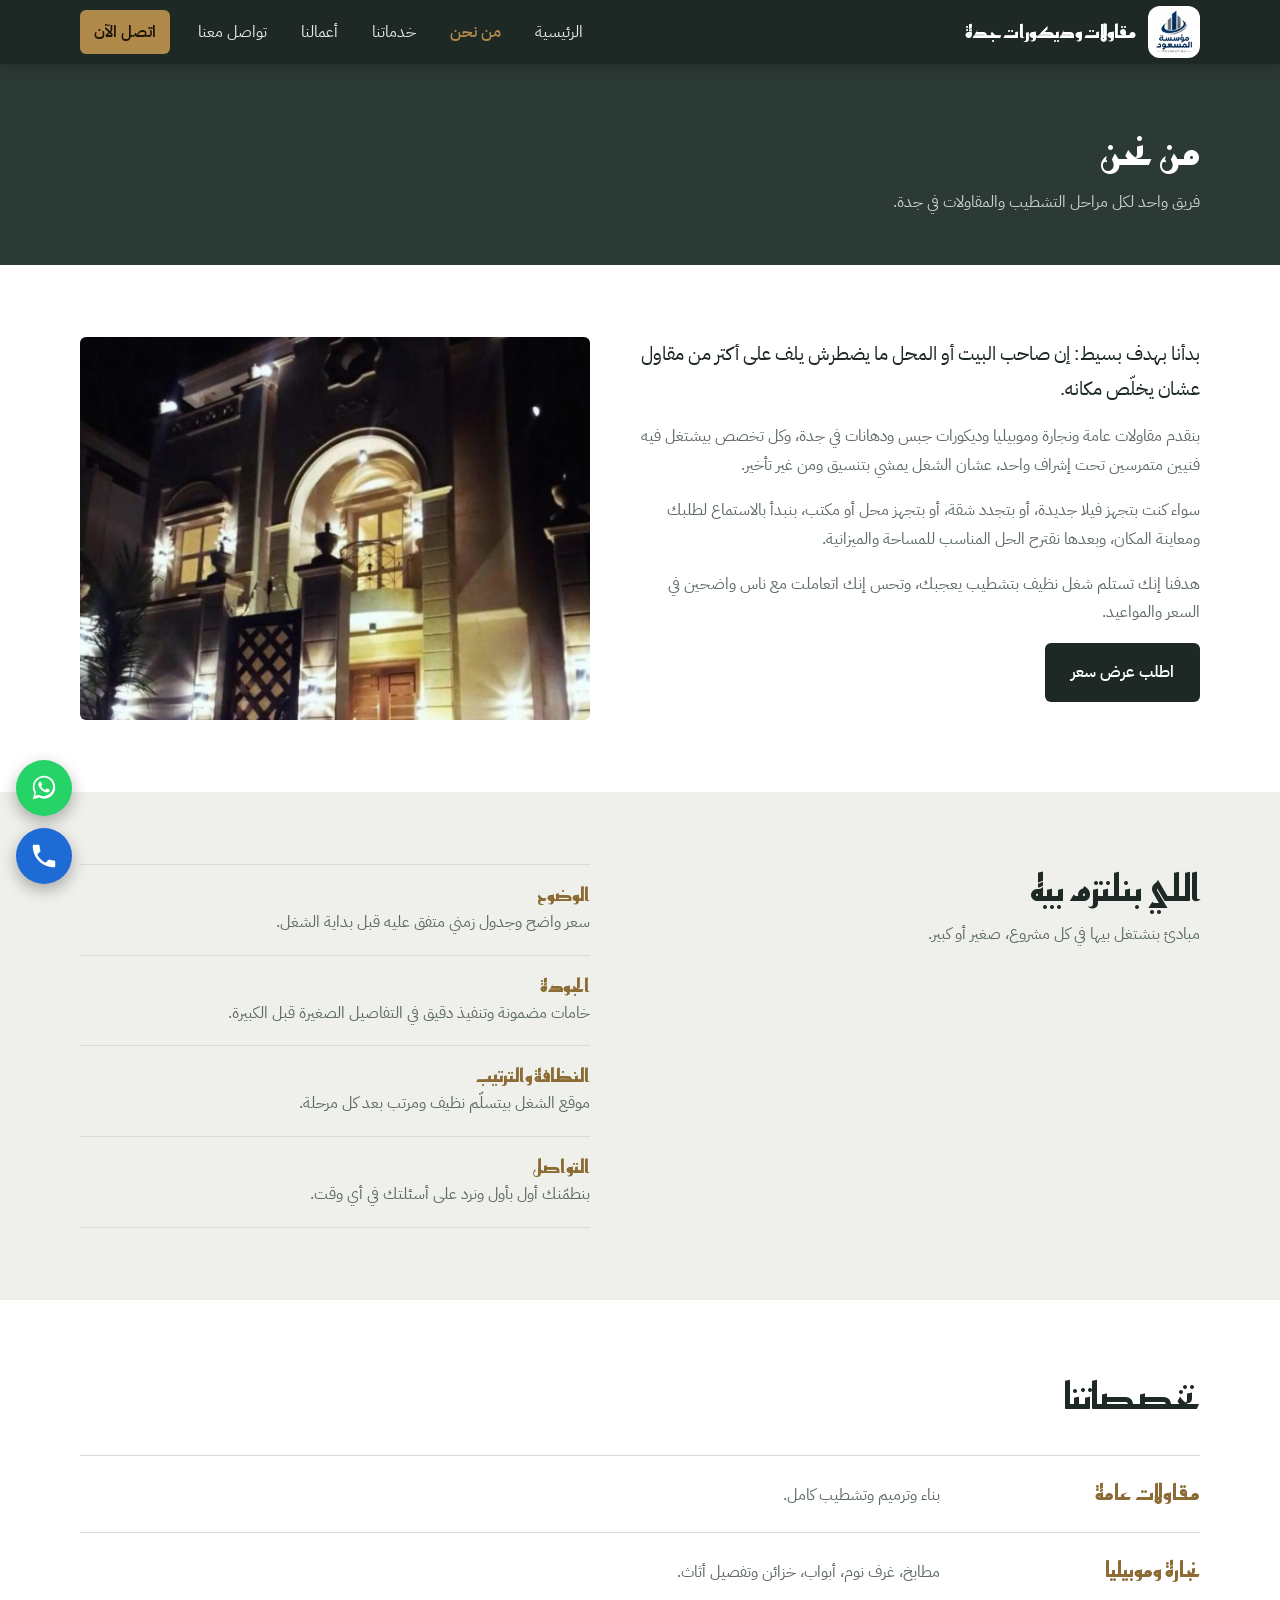
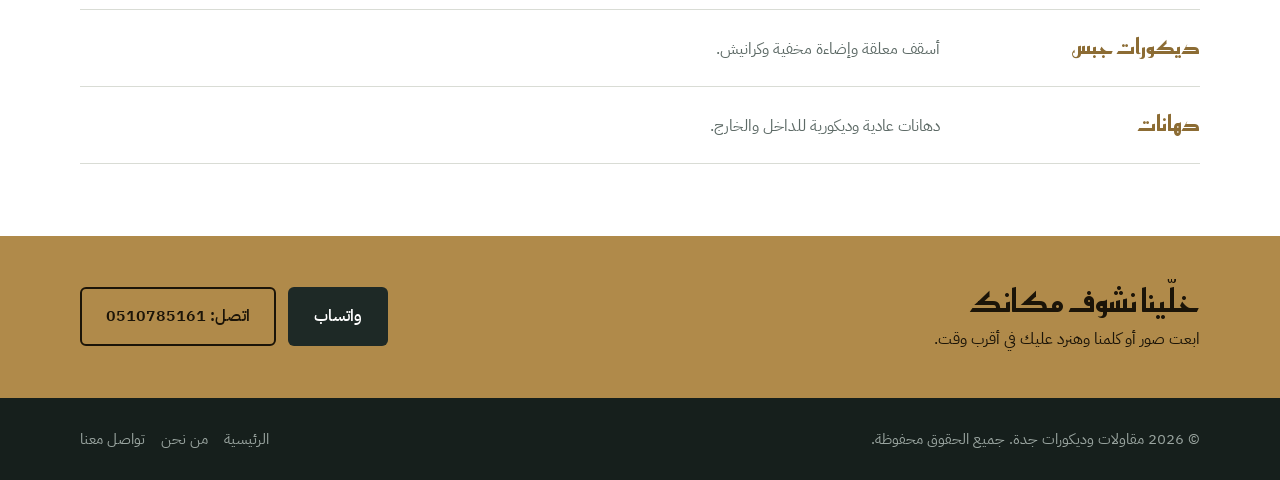
<file: about.html>
<!DOCTYPE html>
<html lang="ar" dir="rtl">
<head>
<meta charset="UTF-8">
<meta name="viewport" content="width=device-width, initial-scale=1">
<title>من نحن | مقاولات وديكورات جدة</title>
  <link rel="icon" type="image/png" href="logo.png">
  <link rel="apple-touch-icon" href="logo.png">
<meta name="description" content="تعرف على فريق المقاولات العامة والنجارة والديكورات في جدة.">
<link rel="preconnect" href="https://fonts.googleapis.com">
<link rel="preconnect" href="https://fonts.gstatic.com" crossorigin>
<link href="https://fonts.googleapis.com/css2?family=IBM+Plex+Sans+Arabic:wght@400;500;600&family=Reem+Kufi:wght@500;700&display=swap" rel="stylesheet">
<link rel="stylesheet" href="style.css">
</head>
<body>

<header class="site-header">
  <div class="wrap">
        <a href="index.html" class="brand">

      <img
        src="logo.png"
        alt="مقاولات وديكورات جدة"
        class="brand-logo"
      >

      <span>مقاولات وديكورات جدة</span>

    </a>
    <button class="nav-toggle" id="navToggle" type="button" aria-label="القائمة" aria-expanded="false" aria-controls="mainNav">
      <svg viewBox="0 0 24 24"><path d="M4 7h16M4 12h16M4 17h16"/></svg>
    </button>
    <nav class="main-nav" id="mainNav" aria-label="القائمة الرئيسية">
      <a href="index.html">الرئيسية</a>
      <a href="about.html" aria-current="page">من نحن</a>
      <a href="index.html#services">خدماتنا</a>
      <a href="index.html#works">أعمالنا</a>
      <a href="contact.html">تواصل معنا</a>
      <a href="tel:0510785161" class="nav-call">اتصل الآن</a>
    </nav>
  </div>
</header>

<div class="page-hero">
  <div class="wrap">
    <h1>من نحن</h1>
    <p>فريق واحد لكل مراحل التشطيب والمقاولات في جدة.</p>
  </div>
</div>

<main>
  <section class="bg-paper">
    <div class="wrap split">
      <div class="prose">
        <p class="lead">بدأنا بهدف بسيط: إن صاحب البيت أو المحل ما يضطرش يلف على أكتر من مقاول عشان يخلّص مكانه.</p>
        <p>بنقدم مقاولات عامة ونجارة وموبيليا وديكورات جبس ودهانات في جدة، وكل تخصص بيشتغل فيه فنيين متمرسين تحت إشراف واحد، عشان الشغل يمشي بتنسيق ومن غير تأخير.</p>
        <p>سواء كنت بتجهز فيلا جديدة، أو بتجدد شقة، أو بتجهز محل أو مكتب، بنبدأ بالاستماع لطلبك ومعاينة المكان، وبعدها نقترح الحل المناسب للمساحة والميزانية.</p>
        <p>هدفنا إنك تستلم شغل نظيف بتشطيب يعجبك، وتحس إنك اتعاملت مع ناس واضحين في السعر والمواعيد.</p>
        <a class="btn btn-dark" href="contact.html">اطلب عرض سعر</a>
      </div>
      <div class="about-photo"><img src="7.jpeg" alt="جانب من أعمالنا" onerror="this.style.display='none'"></div>
    </div>
  </section>

  <section>
    <div class="wrap split">
      <div class="sec-head" style="margin:0">
        <h2>اللي بنلتزم بيه</h2>
        <p>مبادئ بنشتغل بيها في كل مشروع، صغير أو كبير.</p>
      </div>
      <ul class="values">
        <li><h3>الوضوح</h3><p>سعر واضح وجدول زمني متفق عليه قبل بداية الشغل.</p></li>
        <li><h3>الجودة</h3><p>خامات مضمونة وتنفيذ دقيق في التفاصيل الصغيرة قبل الكبيرة.</p></li>
        <li><h3>النظافة والترتيب</h3><p>موقع الشغل بيتسلّم نظيف ومرتب بعد كل مرحلة.</p></li>
        <li><h3>التواصل</h3><p>بنطمّنك أول بأول ونرد على أسئلتك في أي وقت.</p></li>
      </ul>
    </div>
  </section>

  <section class="bg-paper">
    <div class="wrap">
      <div class="sec-head">
        <h2>تخصصاتنا</h2>
      </div>
      <ul class="service-list">
        <li><h3>مقاولات عامة</h3><p>بناء وترميم وتشطيب كامل.</p></li>
        <li><h3>نجارة وموبيليا</h3><p>مطابخ، غرف نوم، أبواب، خزائن وتفصيل أثاث.</p></li>
        <li><h3>ديكورات جبس</h3><p>أسقف معلقة وإضاءة مخفية وكرانيش.</p></li>
        <li><h3>دهانات</h3><p>دهانات عادية وديكورية للداخل والخارج.</p></li>
      </ul>
    </div>
  </section>

  <div class="cta-strip">
    <div class="wrap">
      <div>
        <h2>خلّينا نشوف مكانك</h2>
        <p>ابعت صور أو كلمنا وهنرد عليك في أقرب وقت.</p>
      </div>
      <div class="cta-actions">
        <a class="btn btn-dark" href="https://wa.me/966510785161" target="_blank" rel="noopener">واتساب</a>
        <a class="btn btn-ghost" style="border-color:#1b1408;color:#1b1408" href="tel:0510785161">اتصل: 0510785161</a>
      </div>
    </div>
  </div>
</main>

<footer>
  <div class="wrap">
    <div>© <span id="year"></span> مقاولات وديكورات جدة. جميع الحقوق محفوظة.</div>
    <nav aria-label="روابط سفلية">
      <a href="index.html">الرئيسية</a>
      <a href="about.html">من نحن</a>
      <a href="contact.html">تواصل معنا</a>
    </nav>
  </div>
</footer>

<script src="script.js"></script>
</body>
</html>
</file>
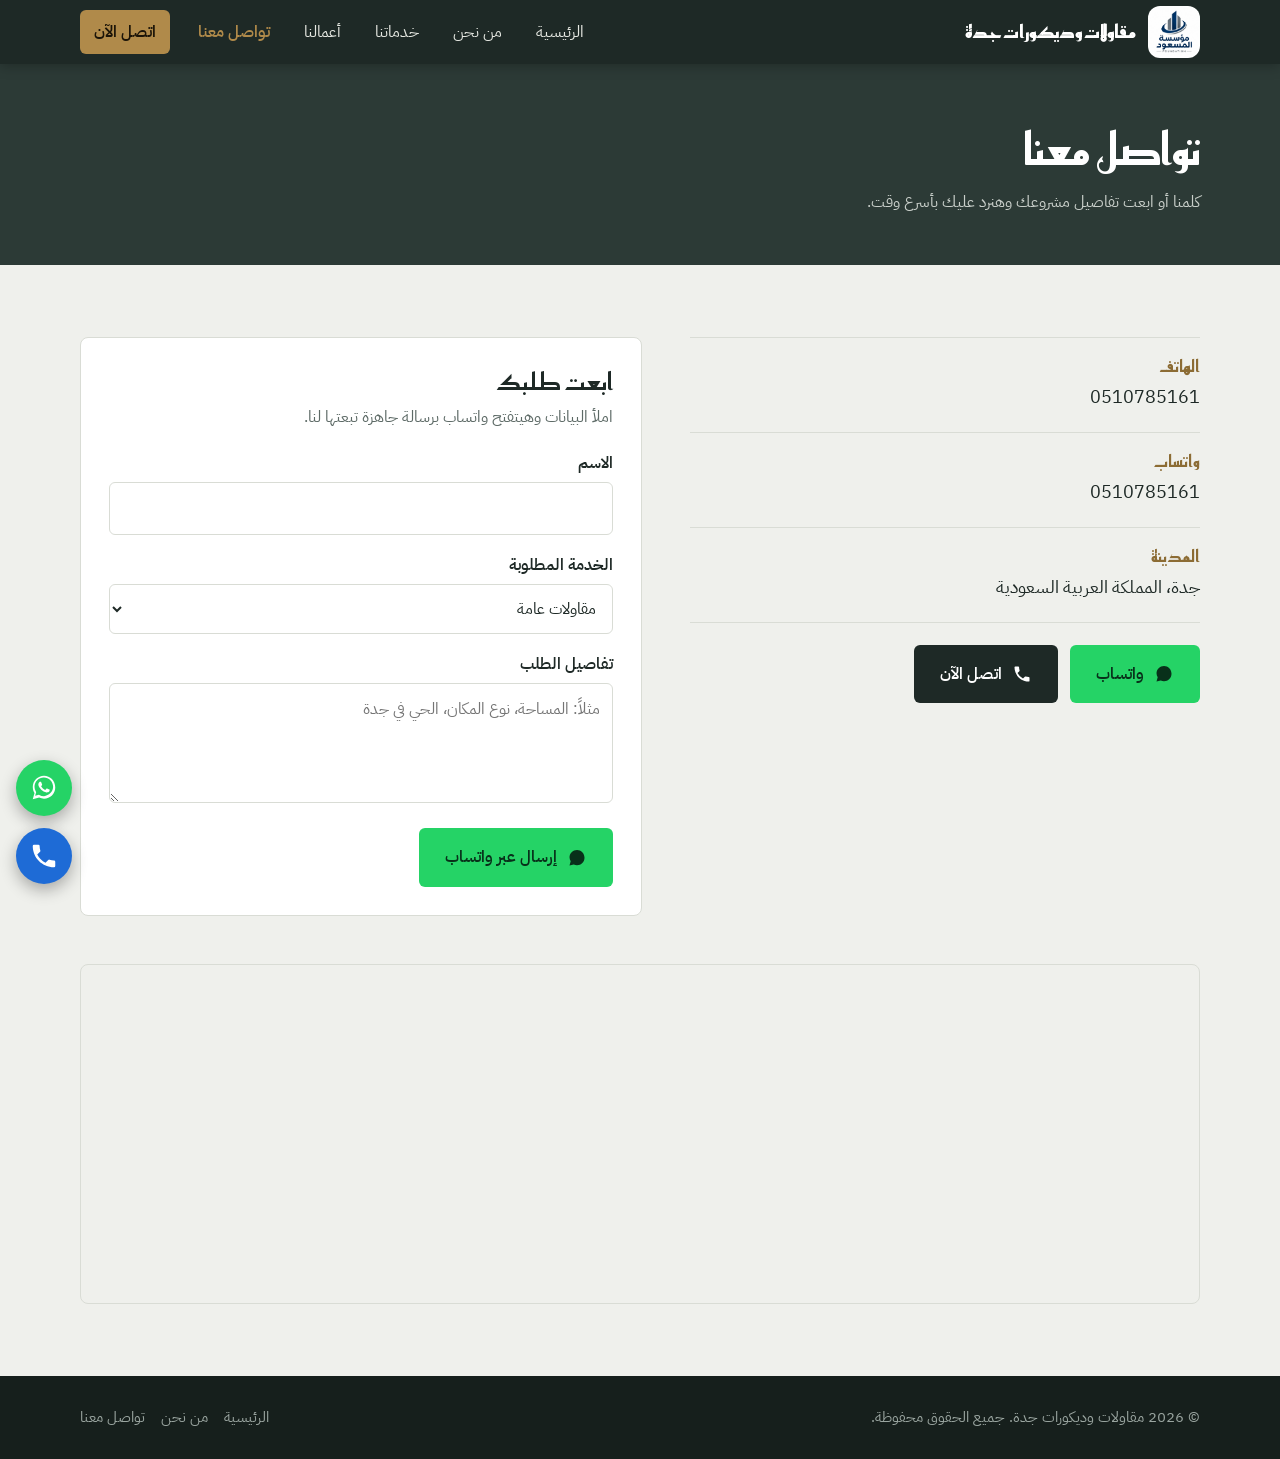
<file: contact.html>
<!DOCTYPE html>
<html lang="ar" dir="rtl">
<head>
<meta charset="UTF-8">
<meta name="viewport" content="width=device-width, initial-scale=1">
<title>تواصل معنا | مقاولات وديكورات جدة</title>
<meta name="description" content="تواصل معنا للحصول على عرض سعر: 0510785161 - جدة.">

  <link rel="icon" type="image/png" href="logo.png">
  <link rel="apple-touch-icon" href="logo.png">
<link rel="preconnect" href="https://fonts.googleapis.com">
<link rel="preconnect" href="https://fonts.gstatic.com" crossorigin>
<link href="https://fonts.googleapis.com/css2?family=IBM+Plex+Sans+Arabic:wght@400;500;600&family=Reem+Kufi:wght@500;700&display=swap" rel="stylesheet">
<link rel="stylesheet" href="style.css">
</head>
<body>

<header class="site-header">
  <div class="wrap">
       <a href="index.html" class="brand">

      <img
        src="logo.png"
        alt="مقاولات وديكورات جدة"
        class="brand-logo"
      >

      <span>مقاولات وديكورات جدة</span>

    </a>
    <button class="nav-toggle" id="navToggle" type="button" aria-label="القائمة" aria-expanded="false" aria-controls="mainNav">
      <svg viewBox="0 0 24 24"><path d="M4 7h16M4 12h16M4 17h16"/></svg>
    </button>
    <nav class="main-nav" id="mainNav" aria-label="القائمة الرئيسية">
      <a href="index.html">الرئيسية</a>
      <a href="about.html">من نحن</a>
      <a href="index.html#services">خدماتنا</a>
      <a href="index.html#works">أعمالنا</a>
      <a href="contact.html" aria-current="page">تواصل معنا</a>
      <a href="tel:0510785161" class="nav-call">اتصل الآن</a>
    </nav>
  </div>
</header>

<div class="page-hero">
  <div class="wrap">
    <h1>تواصل معنا</h1>
    <p>كلمنا أو ابعت تفاصيل مشروعك وهنرد عليك بأسرع وقت.</p>
  </div>
</div>

<main>
  <section>
    <div class="wrap">
      <div class="contact-layout">
        <div>
          <ul class="info-list">
            <li><h3>الهاتف</h3><a class="ltr" href="tel:0510785161">0510785161</a></li>
            <li><h3>واتساب</h3><a class="ltr" href="https://wa.me/966510785161" target="_blank" rel="noopener">0510785161</a></li>
            <li><h3>المدينة</h3><span>جدة، المملكة العربية السعودية</span></li>
          </ul>
          <div class="info-actions">
            <a class="btn btn-wa" href="https://wa.me/966510785161" target="_blank" rel="noopener">
              <svg viewBox="0 0 32 32" aria-hidden="true"><path d="M16.02 3C9.4 3 4.03 8.36 4.03 14.97c0 2.35.68 4.55 1.86 6.4L4 28l6.82-1.79a11.94 11.94 0 0 0 5.2 1.19h.01c6.61 0 11.98-5.37 11.98-11.98C28 8.36 22.63 3 16.02 3z"/></svg>
              واتساب
            </a>
            <a class="btn btn-dark" href="tel:0510785161">
              <svg viewBox="0 0 24 24" aria-hidden="true"><path d="M6.6 10.8a15.1 15.1 0 0 0 6.6 6.6l2.2-2.2a1 1 0 0 1 1-.25c1.1.37 2.3.57 3.6.57a1 1 0 0 1 1 1V20a1 1 0 0 1-1 1C10.6 21 3 13.4 3 4a1 1 0 0 1 1-1h3.5a1 1 0 0 1 1 1c0 1.25.2 2.45.57 3.6a1 1 0 0 1-.25 1z"/></svg>
              اتصل الآن
            </a>
          </div>
        </div>

        <div class="form-box">
          <h2>ابعت طلبك</h2>
          <p>املأ البيانات وهيتفتح واتساب برسالة جاهزة تبعتها لنا.</p>
          <form id="contactForm">
            <div class="field">
              <label for="fName">الاسم</label>
              <input id="fName" type="text" required autocomplete="name">
            </div>
            <div class="field">
              <label for="fService">الخدمة المطلوبة</label>
              <select id="fService">
                <option>مقاولات عامة</option>
                <option>نجارة</option>
                <option>موبيليا</option>
                <option>ديكورات جبس</option>
                <option>دهانات</option>
                <option>أخرى</option>
              </select>
            </div>
            <div class="field">
              <label for="fMsg">تفاصيل الطلب</label>
              <textarea id="fMsg" placeholder="مثلاً: المساحة، نوع المكان، الحي في جدة"></textarea>
            </div>
            <button class="btn btn-wa" type="submit">
              <svg viewBox="0 0 32 32" aria-hidden="true"><path d="M16.02 3C9.4 3 4.03 8.36 4.03 14.97c0 2.35.68 4.55 1.86 6.4L4 28l6.82-1.79a11.94 11.94 0 0 0 5.2 1.19h.01c6.61 0 11.98-5.37 11.98-11.98C28 8.36 22.63 3 16.02 3z"/></svg>
              إرسال عبر واتساب
            </button>
          </form>
        </div>
      </div>

      <div class="map-box">
        <iframe title="موقعنا في جدة" loading="lazy" referrerpolicy="no-referrer-when-downgrade"
          src="https://www.google.com/maps?q=Jeddah,Saudi+Arabia&output=embed"></iframe>
      </div>
    </div>
  </section>
</main>

<footer>
  <div class="wrap">
    <div>© <span id="year"></span> مقاولات وديكورات جدة. جميع الحقوق محفوظة.</div>
    <nav aria-label="روابط سفلية">
      <a href="index.html">الرئيسية</a>
      <a href="about.html">من نحن</a>
      <a href="contact.html">تواصل معنا</a>
    </nav>
  </div>
</footer>

<script src="script.js"></script>
</body>
</html>
</file>
<file: style.css>
:root{
  --ink:#1e2926;
  --ink-2:#2c3a36;
  --plaster:#eff0ec;
  --paper:#ffffff;
  --brass:#b08a4a;
  --brass-dark:#8c6c34;
  --muted:#5d6a66;
  --line:#d9dcd5;
  --wa:#25d366;
  --call:#1e6bd6;
}
*{box-sizing:border-box;margin:0;padding:0}
html{scroll-behavior:smooth;scroll-padding-top:72px}
body{
  font-family:"IBM Plex Sans Arabic","Segoe UI",Tahoma,Arial,sans-serif;
  background:var(--plaster);color:var(--ink);line-height:1.8;-webkit-text-size-adjust:100%;
}
h1,h2,h3{font-family:"Reem Kufi","IBM Plex Sans Arabic",Tahoma,Arial,sans-serif;line-height:1.35}
a{color:inherit}
img,video{max-width:100%}
:focus-visible{outline:3px solid var(--brass);outline-offset:3px}
.wrap{width:min(1120px,100% - 32px);margin-inline:auto}

/* ---------- شريط التنقل ---------- */
.site-header{
  position:sticky;top:0;z-index:60;background:var(--ink);color:#fff;
  box-shadow:0 2px 12px rgba(0,0,0,.25);
}
.site-header .wrap{display:flex;align-items:center;justify-content:space-between;gap:16px;min-height:64px}
.brand{font-family:"Reem Kufi",Tahoma,sans-serif;font-weight:700;font-size:1.25rem;color:#fff;text-decoration:none;white-space:nowrap}
.main-nav{display:flex;align-items:center;gap:6px}
.main-nav a{
  color:#e6e8e2;text-decoration:none;font-size:.97rem;padding:8px 14px;border-radius:6px;
}
.main-nav a:hover{background:rgba(255,255,255,.1);color:#fff}
.main-nav a[aria-current="page"]{color:var(--brass);font-weight:600}
.main-nav .nav-call{
  background:var(--brass);color:#1b1408;font-weight:600;margin-inline-start:8px;
}
.main-nav .nav-call:hover{background:#c49b58;color:#1b1408}
.nav-toggle{
  display:none;width:44px;height:44px;border:0;border-radius:6px;background:transparent;cursor:pointer;
  color:#fff;place-items:center;
}
.nav-toggle svg{width:26px;height:26px;stroke:#fff;fill:none;stroke-width:2.2;stroke-linecap:round}

/* ---------- الأزرار ---------- */
.btn{
  display:inline-flex;align-items:center;gap:10px;padding:13px 24px;border-radius:6px;
  font:inherit;font-weight:600;text-decoration:none;cursor:pointer;border:2px solid transparent;
}
.btn svg{width:20px;height:20px;fill:currentColor;flex:none}
.btn-wa{background:var(--wa);color:#08301a}
.btn-wa:hover{background:#3ee07b}
.btn-ghost{border-color:rgba(255,255,255,.7);color:#fff}
.btn-ghost:hover{background:rgba(255,255,255,.12)}
.btn-brass{background:var(--brass);color:#1b1408}
.btn-brass:hover{background:#c49b58}
.btn-dark{background:var(--ink);color:#fff}
.btn-dark:hover{background:var(--ink-2)}

/* ---------- الواجهة (عارض الصور) ---------- */
.hero{position:relative;height:min(80vh,680px);min-height:460px;background:var(--ink);overflow:hidden;color:#fff}
.slide{position:absolute;inset:0;opacity:0;transition:opacity .9s ease}
.slide.active{opacity:1}
.slide img{width:100%;height:100%;object-fit:cover;display:block}
.hero::after{
  content:"";position:absolute;inset:0;z-index:1;
  background:linear-gradient(to top,rgba(20,28,25,.9) 0%,rgba(20,28,25,.45) 50%,rgba(20,28,25,.5) 100%);
}
.hero-content{position:absolute;z-index:2;inset:auto 0 84px 0}
.hero h1{font-size:clamp(2rem,5.6vw,3.6rem);font-weight:700;max-width:16ch}
.hero p{margin-top:14px;max-width:46ch;font-size:1.05rem;color:#e6e8e2}
.hero-actions{margin-top:26px;display:flex;flex-wrap:wrap;gap:12px}
.hero-ctrl{position:absolute;z-index:3;inset:auto 0 26px 0}
.hero-ctrl .wrap{display:flex;align-items:center;justify-content:space-between}
.dots{display:flex;gap:8px}
.dots button{width:34px;height:5px;border:0;border-radius:3px;background:rgba(255,255,255,.4);cursor:pointer;padding:0}
.dots button.active{background:var(--brass)}
.arrows{display:flex;gap:8px}
.arrows button{
  width:42px;height:42px;border-radius:50%;border:1.5px solid rgba(255,255,255,.7);
  background:transparent;color:#fff;cursor:pointer;display:grid;place-items:center;
}
.arrows button:hover{background:rgba(255,255,255,.15)}
.arrows svg{width:18px;height:18px;stroke:#fff;fill:none;stroke-width:2.2;stroke-linecap:round;stroke-linejoin:round}

/* ---------- ترويسة الصفحات الداخلية ---------- */
.page-hero{background:var(--ink-2);color:#fff;padding:56px 0 48px}
.page-hero h1{font-size:clamp(1.9rem,4.5vw,2.8rem);font-weight:700}
.page-hero p{margin-top:8px;color:#c9cfca;max-width:56ch}

/* ---------- عام للأقسام ---------- */
section{padding:72px 0}
.sec-head{margin-bottom:34px}
.sec-head h2{font-size:clamp(1.6rem,3.6vw,2.3rem);font-weight:700}
.sec-head p{color:var(--muted);margin-top:6px;max-width:60ch}
.bg-paper{background:var(--paper)}

/* ---------- نبذة ---------- */
.about-teaser .wrap{display:grid;grid-template-columns:1.2fr 1fr;gap:48px;align-items:center}
.about-teaser p{color:var(--muted);margin-bottom:14px;max-width:62ch}
.about-teaser .lead{font-size:1.15rem;color:var(--ink)}
.about-photo{aspect-ratio:4/3;border-radius:6px;overflow:hidden;background:#cfd3cb}
.about-photo img{width:100%;height:100%;object-fit:cover;display:block}

/* ---------- الخدمات ---------- */
.service-list{list-style:none;border-top:1px solid var(--line)}
.service-list li{
  display:grid;grid-template-columns:minmax(150px,240px) 1fr;gap:20px;
  padding:22px 0;border-bottom:1px solid var(--line);align-items:baseline;
}
.service-list h3{font-size:1.35rem;color:var(--brass-dark)}
.service-list p{color:var(--muted)}

/* ---------- لماذا نحن ---------- */
.why-grid{display:grid;grid-template-columns:repeat(2,1fr);gap:0 48px}
.why-grid div{padding:22px 0;border-top:2px solid var(--ink)}
.why-grid h3{font-size:1.2rem;margin-bottom:4px}
.why-grid p{color:var(--muted)}

/* ---------- خطوات العمل ---------- */
.steps{background:var(--ink);color:#fff}
.steps .sec-head p{color:#b9c0bb}
.steps ol{list-style:none;display:grid;grid-template-columns:repeat(4,1fr);gap:20px;counter-reset:s}
.steps li{counter-increment:s;border-top:2px solid var(--brass);padding-top:16px}
.steps li::before{
  content:counter(s);font-family:"Reem Kufi",Tahoma,sans-serif;font-size:2rem;color:var(--brass);display:block;line-height:1.2;
}
.steps h3{font-size:1.2rem;margin:4px 0}
.steps p{color:#b9c0bb;font-size:.95rem}

/* ---------- معرض الأعمال ---------- */
.gallery{display:grid;gap:10px;grid-template-columns:repeat(3,1fr)}
.gallery button{
  border:0;padding:0;cursor:pointer;background:#cfd3cb;position:relative;
  aspect-ratio:4/3;overflow:hidden;border-radius:4px;display:block;
}
.gallery img,.gallery video{width:100%;height:100%;object-fit:cover;display:block;transition:transform .35s ease;pointer-events:none}
.gallery button:hover img,.gallery button:hover video{transform:scale(1.05)}
.gallery .is-video::after{
  content:"";position:absolute;top:50%;left:50%;width:58px;height:58px;margin:-29px 0 0 -29px;border-radius:50%;
  background:rgba(20,28,25,.7) url("data:image/svg+xml,%3Csvg xmlns='http://www.w3.org/2000/svg' viewBox='0 0 24 24'%3E%3Cpath fill='white' d='M9 6.5v11l9-5.5z'/%3E%3C/svg%3E") center/60% no-repeat;
  border:2px solid rgba(255,255,255,.85);
}

/* ---------- الشاشة المكبرة ---------- */
.lightbox{
  position:fixed;inset:0;z-index:100;background:rgba(12,16,15,.95);
  display:none;align-items:center;justify-content:center;padding:20px;
}
.lightbox.open{display:flex}
.lightbox img,.lightbox video{max-width:100%;max-height:84vh;border-radius:4px;display:block}
.lb-btn{
  position:absolute;width:46px;height:46px;border-radius:50%;background:rgba(255,255,255,.12);
  border:0;color:#fff;font-size:1.6rem;cursor:pointer;display:grid;place-items:center;z-index:2;
}
.lb-btn:hover{background:rgba(255,255,255,.25)}
.lb-close{top:16px;left:16px}
.lb-next{left:14px;top:50%;transform:translateY(-50%)}
.lb-prev{right:14px;top:50%;transform:translateY(-50%)}
.lb-count{position:absolute;bottom:14px;left:0;right:0;text-align:center;color:#cfd3cb;font-size:.9rem}

/* ---------- شريط الدعوة ---------- */
.cta-strip{background:var(--brass);color:#1b1408;padding:44px 0}
.cta-strip .wrap{display:flex;flex-wrap:wrap;align-items:center;justify-content:space-between;gap:20px}
.cta-strip h2{font-size:clamp(1.4rem,3vw,2rem)}
.cta-strip p{margin-top:2px}
.cta-actions{display:flex;flex-wrap:wrap;gap:12px}

/* ---------- صفحة من نحن ---------- */
.prose{max-width:70ch}
.prose p{color:var(--muted);margin-bottom:16px}
.prose p.lead{color:var(--ink);font-size:1.2rem}
.split{display:grid;grid-template-columns:1.1fr 1fr;gap:48px;align-items:start}
.values{list-style:none;border-top:1px solid var(--line)}
.values li{padding:18px 0;border-bottom:1px solid var(--line)}
.values h3{font-size:1.15rem;color:var(--brass-dark)}
.values p{color:var(--muted)}

/* ---------- صفحة التواصل ---------- */
.contact-layout{display:grid;grid-template-columns:1fr 1.1fr;gap:48px;align-items:start}
.info-list{list-style:none;border-top:1px solid var(--line)}
.info-list li{padding:18px 0;border-bottom:1px solid var(--line)}
.info-list h3{font-size:1.05rem;color:var(--brass-dark);margin-bottom:2px}
.info-list a,.info-list span{font-size:1.15rem;text-decoration:none}
.info-list .ltr{direction:ltr;unicode-bidi:isolate;display:inline-block}
.info-actions{display:flex;flex-wrap:wrap;gap:12px;margin-top:22px}
.form-box{background:var(--paper);padding:28px;border-radius:8px;border:1px solid var(--line)}
.form-box h2{font-size:1.5rem;margin-bottom:4px}
.form-box > p{color:var(--muted);margin-bottom:18px}
.field{margin-bottom:16px}
.field label{display:block;font-weight:600;margin-bottom:4px}
.field input,.field select,.field textarea{
  width:100%;font:inherit;padding:11px 12px;border:1.5px solid var(--line);border-radius:6px;background:#fff;color:var(--ink);
}
.field textarea{min-height:120px;resize:vertical}
.field input:focus,.field select:focus,.field textarea:focus{outline:none;border-color:var(--brass)}
.map-box{margin-top:48px;border-radius:8px;overflow:hidden;border:1px solid var(--line);height:340px}
.map-box iframe{width:100%;height:100%;border:0;display:block}

/* ---------- تواصل سريع (الرئيسية) ---------- */
.contact{background:var(--ink);color:#fff}
.contact .sec-head p{color:#b9c0bb}
.contact-grid{display:flex;flex-wrap:wrap;gap:16px;align-items:center}
.phone-num{
  font-family:"Reem Kufi",Tahoma,sans-serif;font-size:clamp(1.8rem,5vw,2.6rem);
  direction:ltr;unicode-bidi:isolate;color:var(--brass);text-decoration:none;margin-inline-end:12px;
}

footer{background:#161f1c;color:#9aa5a0;padding:28px 0;font-size:.92rem}
footer .wrap{display:flex;flex-wrap:wrap;justify-content:space-between;gap:12px}
footer nav{display:flex;flex-wrap:wrap;gap:16px}
footer a{text-decoration:none}
footer a:hover{color:#fff;text-decoration:underline}

/* ---------- الأزرار العائمة ---------- */
.float-btns{
  position:fixed;left:16px;bottom:16px;z-index:50;display:flex;flex-direction:column;gap:12px;
  padding-bottom:env(safe-area-inset-bottom,0px);
}
.float-btns a{
  width:56px;height:56px;border-radius:50%;display:grid;place-items:center;
  box-shadow:0 6px 16px rgba(0,0,0,.3);transition:transform .2s ease;
}
.float-btns a:hover{transform:scale(1.08)}
.float-btns svg{width:30px;height:30px;fill:#fff}
.fb-wa{background:var(--wa)}
.fb-call{background:var(--call)}

/* ---------- الجوال ---------- */
@media (max-width:860px){
  .nav-toggle{display:grid}
  .main-nav{
    display:none;position:absolute;top:64px;left:0;right:0;background:var(--ink);
    flex-direction:column;align-items:stretch;padding:8px 16px 16px;gap:2px;
    border-top:1px solid rgba(255,255,255,.12);box-shadow:0 12px 20px rgba(0,0,0,.25);
  }
  .main-nav.open{display:flex}
  .main-nav a{padding:12px 10px}
  .main-nav .nav-call{margin:8px 0 0;text-align:center}
  .about-teaser .wrap,.split,.contact-layout{grid-template-columns:1fr;gap:28px}
  .steps ol{grid-template-columns:repeat(2,1fr)}
}
@media (max-width:640px){
  .hero{min-height:520px}
  .hero-content{bottom:92px}
  .service-list li{grid-template-columns:1fr;gap:2px}
  .why-grid{grid-template-columns:1fr}
  .steps ol{grid-template-columns:1fr}
  .gallery{grid-template-columns:repeat(2,1fr);gap:8px}
  section{padding:52px 0}
  .arrows{display:none}
  .form-box{padding:20px}
}
@media (prefers-reduced-motion:reduce){
  .slide{transition:none}
  .gallery img,.gallery video,.float-btns a{transition:none}
  html{scroll-behavior:auto}
}
/* =========================================
   LOGO - NAVBAR
========================================= */

.brand {
  display: inline-flex;
  align-items: center;
  gap: 12px;

  text-decoration: none;
  color: inherit;

  white-space: nowrap;
}

.brand-logo {
  width: 52px;
  height: 52px;

  object-fit: contain;
  display: block;

  border-radius: 12px;

  transition:
    transform 0.3s ease,
    filter 0.3s ease;
}

/* حركة بسيطة عند المرور على اللوجو */
.brand:hover .brand-logo {
  transform: scale(1.07);
}


/* اسم الشركة */
.brand span {
  font-family: "Reem Kufi", sans-serif;
  font-weight: 700;
  font-size: 18px;
}


/* =========================================
   NAVBAR MOBILE
========================================= */

@media (max-width: 768px) {

  .brand {
    gap: 8px;
  }

  .brand-logo {
    width: 42px;
    height: 42px;
    border-radius: 10px;
  }

  .brand span {
    font-size: 14px;
  }

}


/* =========================================
   SMALL PHONES
========================================= */

@media (max-width: 420px) {

  .brand-logo {
    width: 38px;
    height: 38px;
  }

  .brand span {
    font-size: 12px;
  }

}
</file>
